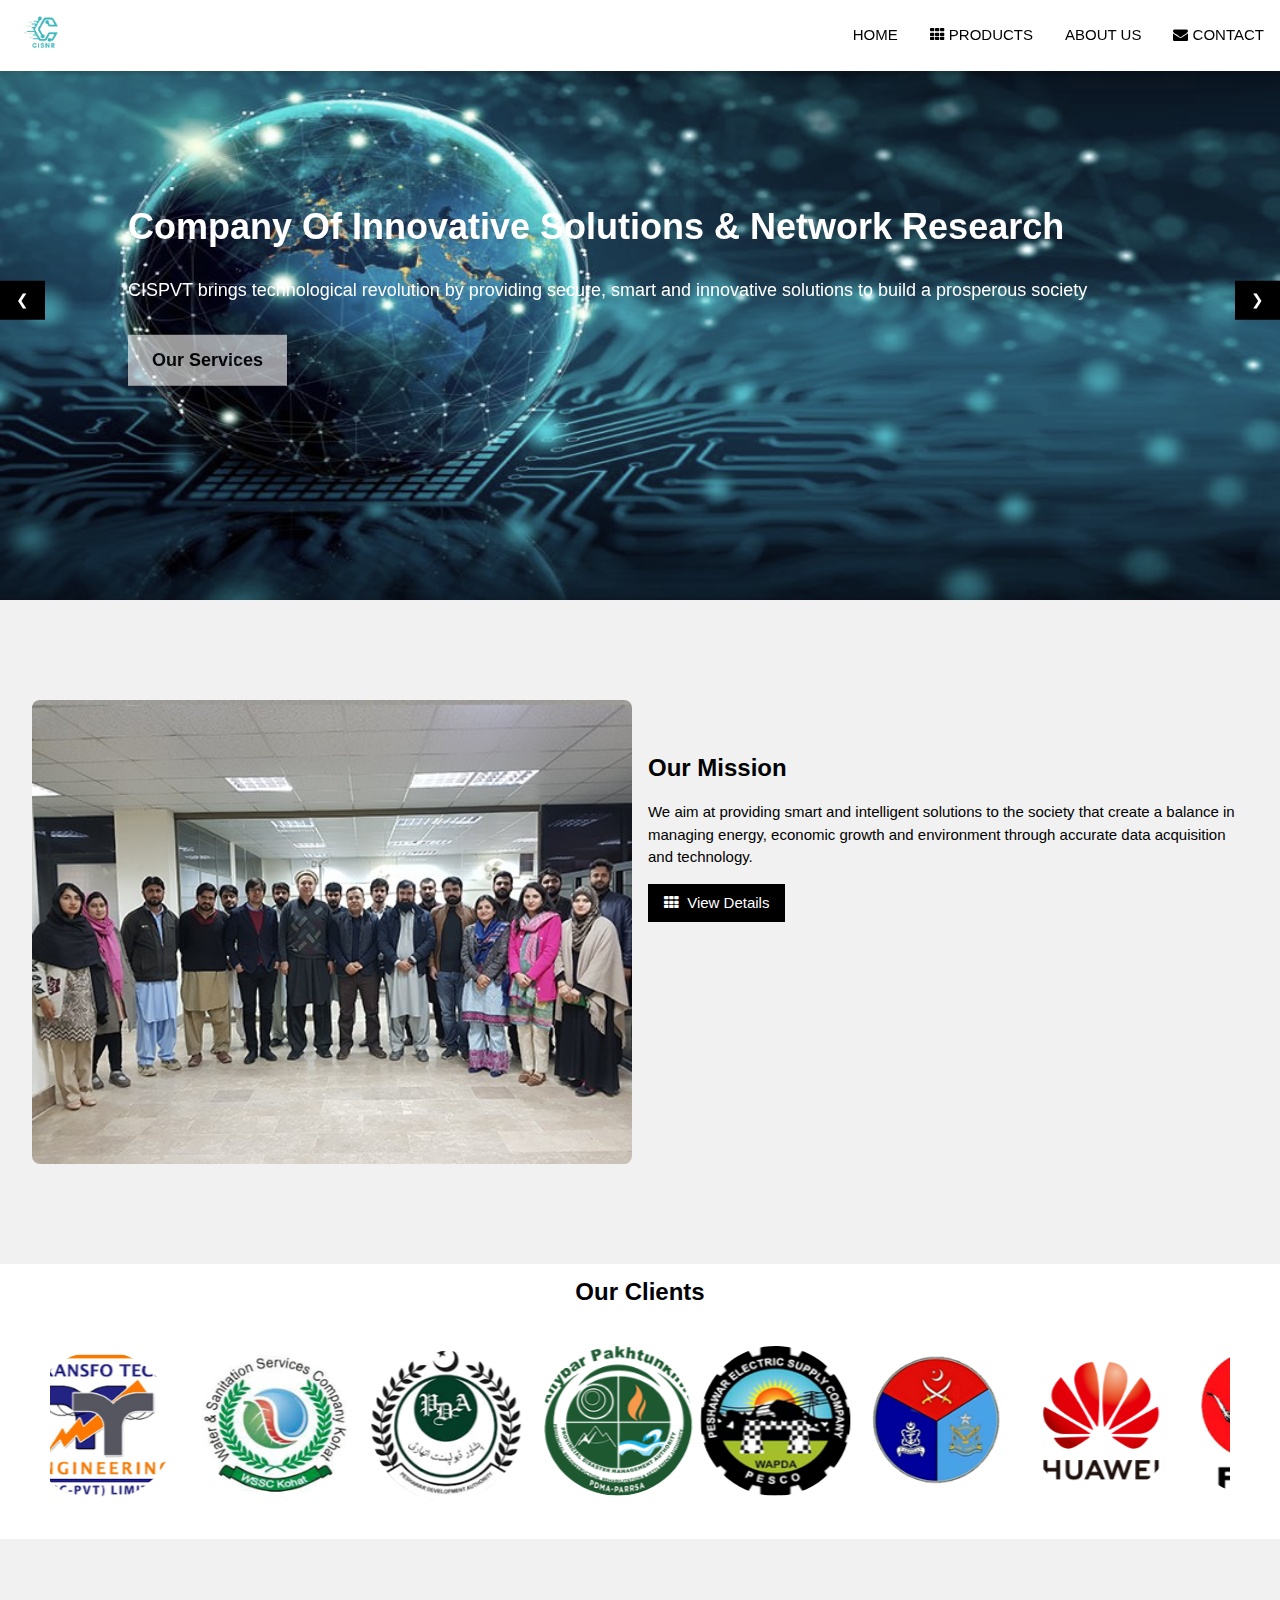
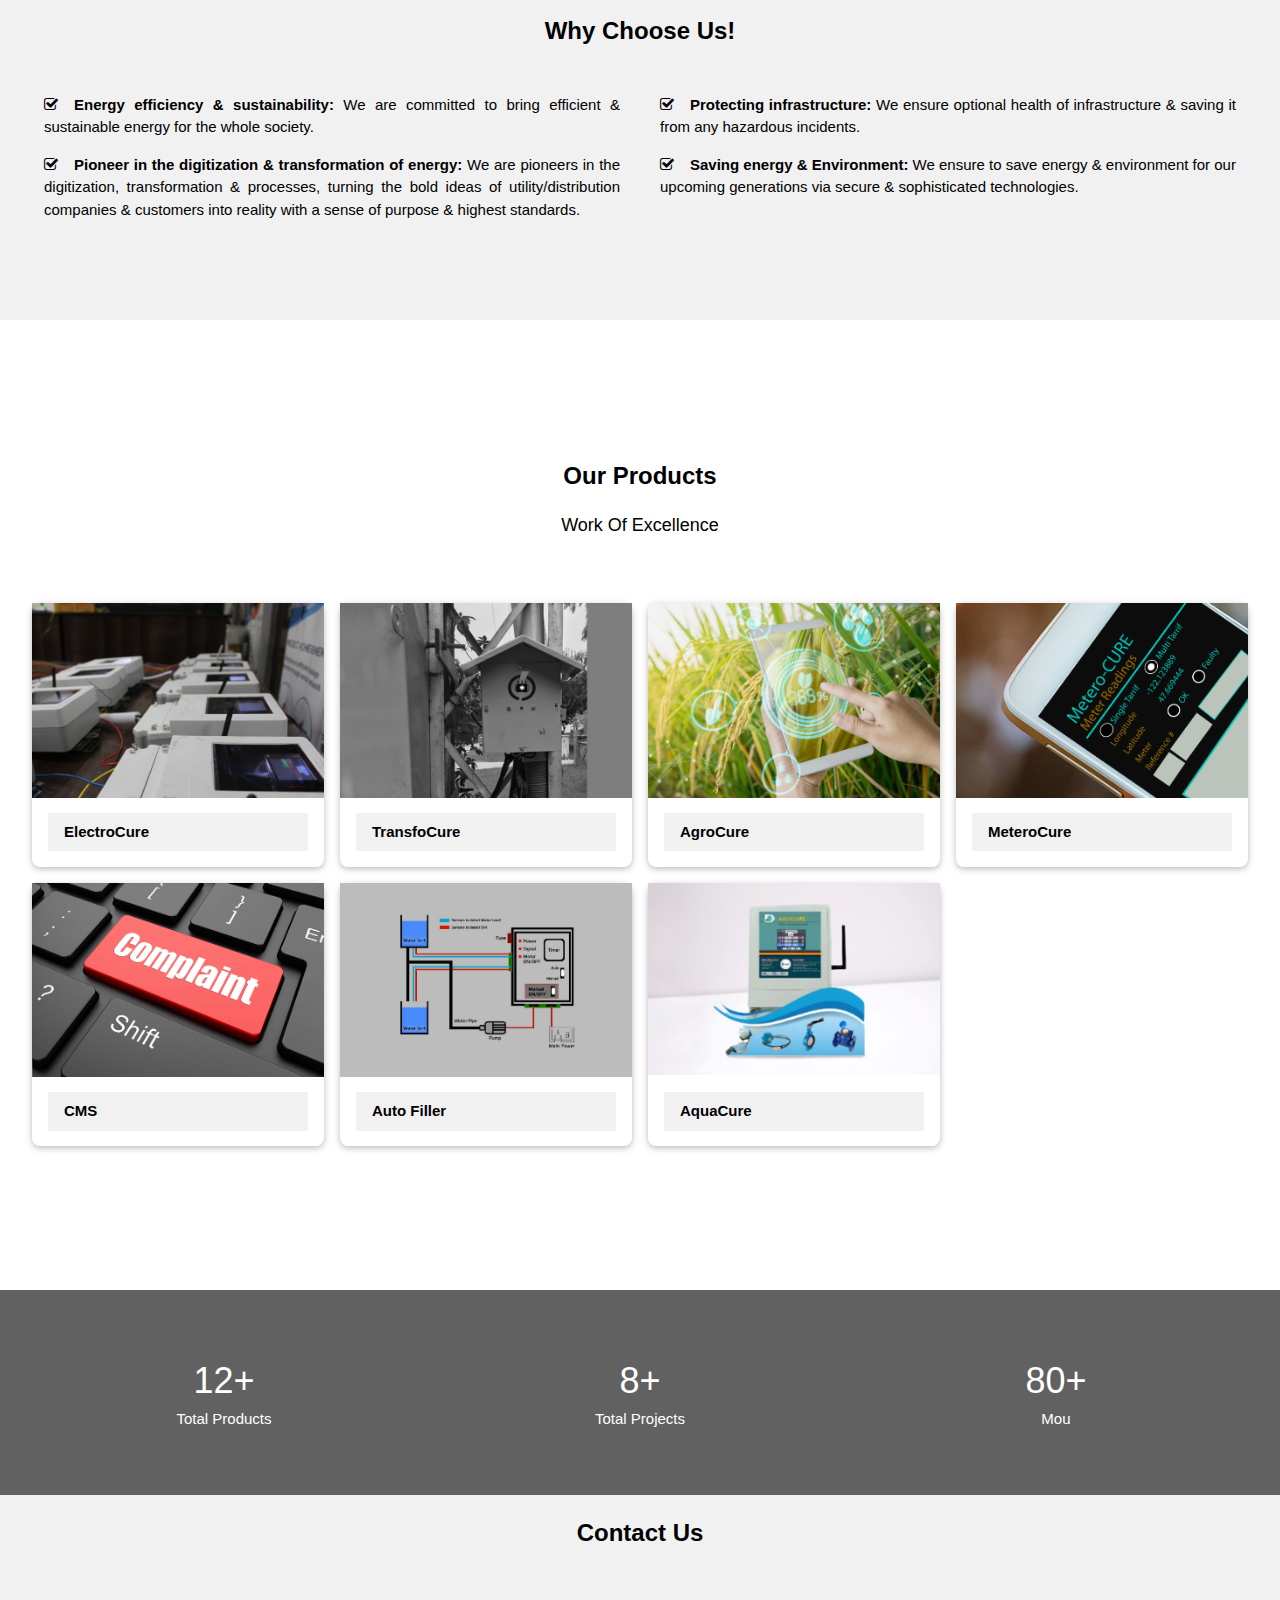
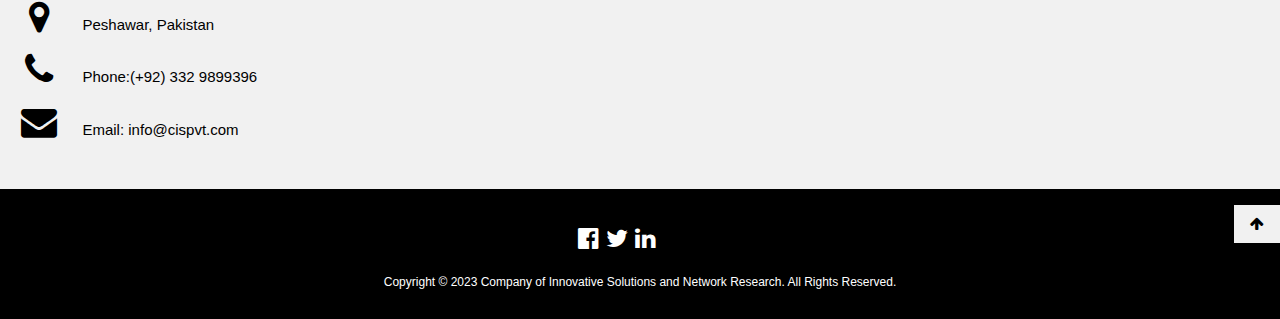
<file: index.html>
<!DOCTYPE html>
<html>
<head>
  <title>CISNR</title>
  <meta charset="UTF-8">
  <meta name="viewport" content="width=device-width, initial-scale=1.0">
  <link rel="stylesheet" href="index.css">
  <link rel="stylesheet" href="https://www.w3schools.com/w3css/4/w3.css">
  <link rel="stylesheet" href="https://fonts.googleapis.com/css?family=Raleway">
  <link rel="stylesheet" href="https://cdnjs.cloudflare.com/ajax/libs/font-awesome/4.7.0/css/font-awesome.min.css">
  <link rel="icon" type="image/x-icon" href="img/icon/c.png">
</head>

<body>

<!-- Navbar (sit on top) -->
<div class="w3-top">
  <div class="w3-bar w3-white w3-card " id="myNavbar">
    <a href="#home" class="w3-bar-item w3-animate-left w3-wide"><img src="img/icon/logo.png" width="50px"></a>
    <!-- Right-sided navbar links -->
    <div class="w3-right w3-hide-small w3-padding-16 w3-animate-zoom">
      <a href="index.html" class="w3-bar-item w3-button">HOME</a>
      <a href="prod.html" class="w3-bar-item w3-button"><i class="fa fa-th"></i> PRODUCTS</a>
      <a href="about.html" class="w3-bar-item w3-button">ABOUT US</a>
      <a href="contact.html" class="w3-bar-item w3-button"><i class="fa fa-envelope"></i> CONTACT</a>
    </div>
    <!-- Hide right-floated links on small screens and replace them with a menu icon -->

    <a href="javascript:void(0)" class="w3-bar-item w3-button w3-right w3-hide-large w3-padding-16 w3-hide-medium" onclick="w3_open()">
      <i class="fa fa-bars"></i>
    </a>
  </div>
</div>

<!-- Sidebar on small screens when clicking the menu icon -->
<nav class="w3-sidebar w3-bar-block w3-black w3-card w3-animate-left w3-hide-medium w3-hide-large" style="display:none" id="mySidebar">
  <a href="javascript:void(0)" onclick="w3_close()" class="w3-bar-item w3-button w3-large w3-padding-16">Close ×</a>
  <a href="index.html" onclick="w3_close()" class="w3-bar-item w3-button">HOME</a>
  <a href="prod.html" onclick="w3_close()" class="w3-bar-item w3-button">PRODUCTS</a>
  <a href="about.html" onclick="w3_close()" class="w3-bar-item w3-button">ABOUT</a>
  <a href="contact.html" onclick="w3_close()" class="w3-bar-item w3-button">CONTACT</a>
</nav>



<!-- Header Slideshow -->

<header class="w3-display-container w3-grayscale-min" id="home">
 <div class=" w3-display-container">

  <div class="w3-display-container w3-animate-left mySlides">
    <img src="img/ban1.jpg" style="width:100%" height="600px">

    <div class="w3-display-left w3-text-white" style="padding:10%">
      <div class="w3-animate-right">
      <span class="w3-xxlarge w3-hide-small"><strong>Company Of Innovative Solutions & Network Research</strong></span><br>
      <span class="w3-xlarge w3-hide-large w3-hide-medium">Company Of Innovative Solutions & Network Research</span><br>
      <span class="w3-large">CISPVT brings technological revolution by providing secure, smart and innovative solutions to build a prosperous society</span>
      <p><a href="prod.html" class="w3-button w3-white w3-padding-large w3-large w3-margin-top w3-opacity w3-hover-opacity-off"><b>Our Services</b></a></p>
      </div>
    </div>
  </div>

  <div class="w3-display-container w3-animate-left mySlides">
    <img src="img/ban2.jpg" style="width:100%" height="600px">
    <!-- <div class="w3-display-middle w3-large w3-container w3-padding-16 w3-black">
      Mountains!
    </div> -->
    <div class="w3-display-left w3-text-white" style="padding:10%">
      <div class="w3-animate-right">
      <span class="w3-xxlarge w3-hide-small"><strong>TRANSFOCURE</strong></span><br>
      <span class="w3-xlarge w3-hide-large w3-hide-medium"><strong>TRANSFOCURE</strong></span><br>
      <span class="w3-large">Transformers Health Monitoring and Distributions Lines Surveillance System</span>
      <p><a href="prod.html#transfocure" class="w3-button w3-white w3-padding-large w3-large w3-margin-top w3-opacity w3-hover-opacity-off"><b>View Details</b></a></p>
      </div>
    </div>
  </div>

  <button class="w3-button w3-display-left w3-black" onclick="plusDivs(-1)">&#10094;</button>
  <button class="w3-button w3-display-right w3-black" onclick="plusDivs(1)">&#10095;</button>

</div>
</header>
<script src="index.js"></script>


<!-- Our Mission" -->
<div class="w3-container w3-light-grey" style="padding:100px 16px">
  <div class="w3-row-padding">
    <div class="w3-col m6">
      <img class="w3-image w3-round-large" src="img/om1.jpg" alt="Buildings" width="100%" height="50px">
    </div>
    <div class="w3-col m6" style="padding-top:40px">
      <h3><b>Our Mission</b></h3>
      <p>We aim at providing smart and intelligent solutions to the society that create a balance in managing energy, economic growth and environment through accurate data acquisition and technology.</p>
      <p><a href="#work" class="w3-button w3-black"><i class="fa fa-th"> </i> View Details</a></p>
    </div>
    
  </div>
</div>

<!-- Our Clients -->

<div>
<h3 class="w3-center"><strong>Our Clients</strong></h3>

<marquee onmouseover="this.stop()" onmouseout="this.start()" direction="right" scrollamount="10" hspace="50">
  <ul style="display: flex; list-style: none;" class="marquee-content">
    <li><a href="index.html"><img src="img/clients/cli_14.png"></a></li>
    <li><a href="index.html"><img src="img/clients/cli_1.png"></a></li>
    <li><a href="index.html"><img src="img/clients/cli_2.png"></a></li>
    <li><a href="index.html"><img src="img/clients/cli_3.png"></a></li>
    <li><a href="index.html"><img src="img/clients/cli_4.png"></a></li>
    <li><a href="index.html"><img src="img/clients/cli_5.png"></a></li>
    <li><a href="index.html"><img src="img/clients/cli_6.png"></a></li>
    <li><a href="index.html"><img src="img/clients/cli_7.png"></a></li>
    <li><a href="index.html"><img src="img/clients/cli_8.png"></a></li>
    <li><a href="index.html"><img src="img/clients/cli_9.png"></a></li>
    <li><a href="index.html"><img src="img/clients/cli_10.png"></a></li>
    <li><a href="index.html"><img src="img/clients/cli_11.png"></a></li>
    <li><a href="index.html"><img src="img/clients/cli_12.png"></a></li>
    <li><a href="index.html"><img src="img/clients/cli_13.png"></a></li>
    <li><a href="index.html"><img src="img/clients/cli_16.png"></a></li>
    <li><a href="index.html"><img src="img/clients/cli_15.png"></a></li>
  </ul>
</marquee>
</div>

<!-- Why Choose Us -->
<div class="w3-container w3-light-grey w3-padding-64">
  <h3 class="w3-center w3-animate-zoom"><strong>Why Choose Us!</strong></h3>
  <div class="w3-row-padding">
  
    <div class="w3-col m6 w3-animate-left" style="padding: 20px; text-align: justify;">
      <p><i class="fa fa-check-square-o w3-margin-right"></i><b>Energy efficiency & sustainability:</b> We are committed to bring efficient & sustainable energy for the whole society.</p>

      <p><i class="fa fa-check-square-o w3-margin-right"></i><b>Pioneer in the digitization & transformation of energy:</b> We are pioneers in the digitization, transformation & processes, turning the bold ideas of utility/distribution companies & customers into reality with a sense of purpose & highest standards.</p>
    </div>

    <div class="w3-col m6 w3-animate-right" style="padding: 20px; text-align: justify;">
      <p><i class="fa fa-check-square-o w3-margin-right"></i><b>Protecting infrastructure:</b> We ensure optional health of infrastructure & saving it from any hazardous incidents.</p>

      <p><i class="fa fa-check-square-o w3-margin-right"></i><b>Saving energy & Environment:</b> We ensure to save energy & environment for our upcoming generations via secure & sophisticated technologies.</p>
    </div>

  </div>
</div>


<!-- Our Products -->
 <div class="w3-container" style="padding:128px 16px" id="team">
  <h3 class="w3-center"><strong>Our Products</strong></h3>
  <p class="w3-center w3-large">Work Of Excellence</p>
  <div class="w3-row-padding " style="margin-top:64px">
    
    <div class="w3-col l3 m6 w3-animate-left w3-margin-bottom">
      <div class="w3-card w3-round-large">
        <img src="img/prod/1.jpg" alt="ElectroCure"  style="width:100%">
        <div class="w3-container">
          <a href="prod.html#electrocure" style="text-decoration: none;"><p><button class="w3-btn w3-left-align w3-light-grey w3-block"><b> ElectroCure</b></button></p></a>
        </div>
      </div>
    </div>

    <div class="w3-col l3 m6 w3-animate-left w3-margin-bottom">
      <div class="w3-card w3-round-large">
        <img src="img/prod/2.jpg" alt="TransfoCure"  style="width:100%">
        <div class="w3-container">
          <a href="prod.html#transfocure" style="text-decoration: none;"><p><button class="w3-btn w3-left-align w3-light-grey w3-block"><b> TransfoCure</b></button></p></a>
        </div>
      </div>
    </div>

    <div class="w3-col l3 m6 w3-animate-left w3-margin-bottom">
      <div class="w3-card w3-round-large">
        <img src="img/prod/3.jpg" alt="AgroCure"  style="width:100%">
        <div class="w3-container">
          <a href="prod.html#agrocure" style="text-decoration: none;"><p><button class="w3-btn w3-left-align w3-light-grey w3-block"><b> AgroCure</b></button></p></a>
        </div>
      </div>
    </div>

    <div class="w3-col l3 m6 w3-animate-left w3-margin-bottom">
      <div class="w3-card w3-round-large">
        <img src="img/prod/4.jpg" alt="MeteroCure"  style="width:100%">
        <div class="w3-container">
          <a href="prod.html#meterocure" style="text-decoration: none;"><p><button class="w3-btn w3-left-align w3-light-grey w3-block"><b> MeteroCure</b></button></p></a>
        </div>
      </div>
    </div>

    <div class="w3-col l3 m6 w3-animate-left w3-margin-bottom">
      <div class="w3-card w3-round-large">
        <img src="img/prod/5.jpg" alt="CMS"  style="width:100%">
        <div class="w3-container">
          <a href="prod.html#cms" style="text-decoration: none;"><p><button class="w3-btn w3-left-align w3-light-grey w3-block"><b> CMS</b></button></p></a>
        </div>
      </div>
    </div>

    <div class="w3-col l3 m6 w3-animate-left w3-margin-bottom">
      <div class="w3-card w3-round-large">
        <img src="img/prod/6.jpg" alt="AutoFiller"  style="width:100%">
        <div class="w3-container">
          <a href="prod.html#autofiller" style="text-decoration: none;"><p><button class="w3-btn w3-left-align w3-light-grey w3-block"><b> Auto Filler</b></button></p></a>
        </div>
      </div>
    </div>

    <div class="w3-col l3 m6 w3-animate-left w3-margin-bottom">
      <div class="w3-card w3-round-large">
        <img src="img/prod/7.jpg" alt="AquaCure"  style="width:100%; padding-bottom: 2.5px;">
        <div class="w3-container">
          <a href="prod.html#aquacure" style="text-decoration: none;"><p><button class="w3-btn w3-left-align w3-light-grey w3-block"><b> AquaCure</b></button></p></a>
        </div>
      </div>
    </div>
  
  </div>

</div> 



<!-- Promo Section "Statistics" -->
<div class="w3-container w3-row w3-center w3-dark-grey w3-padding-64">
  <div class="w3-third">
    <span class="w3-xxlarge">12+</span>
    <br>Total Products
  </div>
  <div class="w3-third">
    <span class="w3-xxlarge">8+</span>
    <br>Total Projects
  </div>
  <div class="w3-third">
    <span class="w3-xxlarge">80+</span>
    <br>Mou
  </div>
</div>

<!-- CONTACT US -->

<div class="w3-container w3-light-grey" style="padding:10px 16px" id="contact">
  <h3 class="w3-center"><b>Contact Us</b></h3>
  <div style="margin-top:48px">
  <p><a href="https://goo.gl/maps/ZNSVheyaFKPXJTgw9"><i class="fa fa-map-marker fa-fw w3-xxlarge w3-margin-right"></i></a> Peshawar, Pakistan</p>
  <p><i class="fa fa-phone fa-fw w3-xxlarge w3-margin-right"></i> Phone:(+92) 332 9899396</p>
  <p><i class="fa fa-envelope fa-fw w3-xxlarge w3-margin-right"> </i> Email: info@cispvt.com</p>
  <br>
  </div>
</div>

<!-- Footer -->
<footer class="w3-center w3-black w3-padding-16">
  <a href="#home" class="w3-button w3-light-grey w3-right"><i class="fa fa-arrow-up"></i></a>
  <div class="w3-xlarge w3-section">
    <a target="_blank" rel="noopener" href="https://www.facebook.com/cisnr/"><i class="fa fa-facebook-official w3-hover-opacity"></i></a>
    <a target="_blank" rel="noopener" href="https://twitter.com/cisnr_company"><i class="fa fa-twitter w3-hover-opacity"></i></a>
    <a target="_blank" rel="noopener" href="https://pk.linkedin.com/company/cisnr"><i class="fa fa-linkedin w3-hover-opacity"></i></a>
  </div>
 <p class="w3-small">Copyright © 2023 Company of Innovative Solutions and Network Research. All Rights Reserved.</p>
</footer>

</body>
</html>
</file>
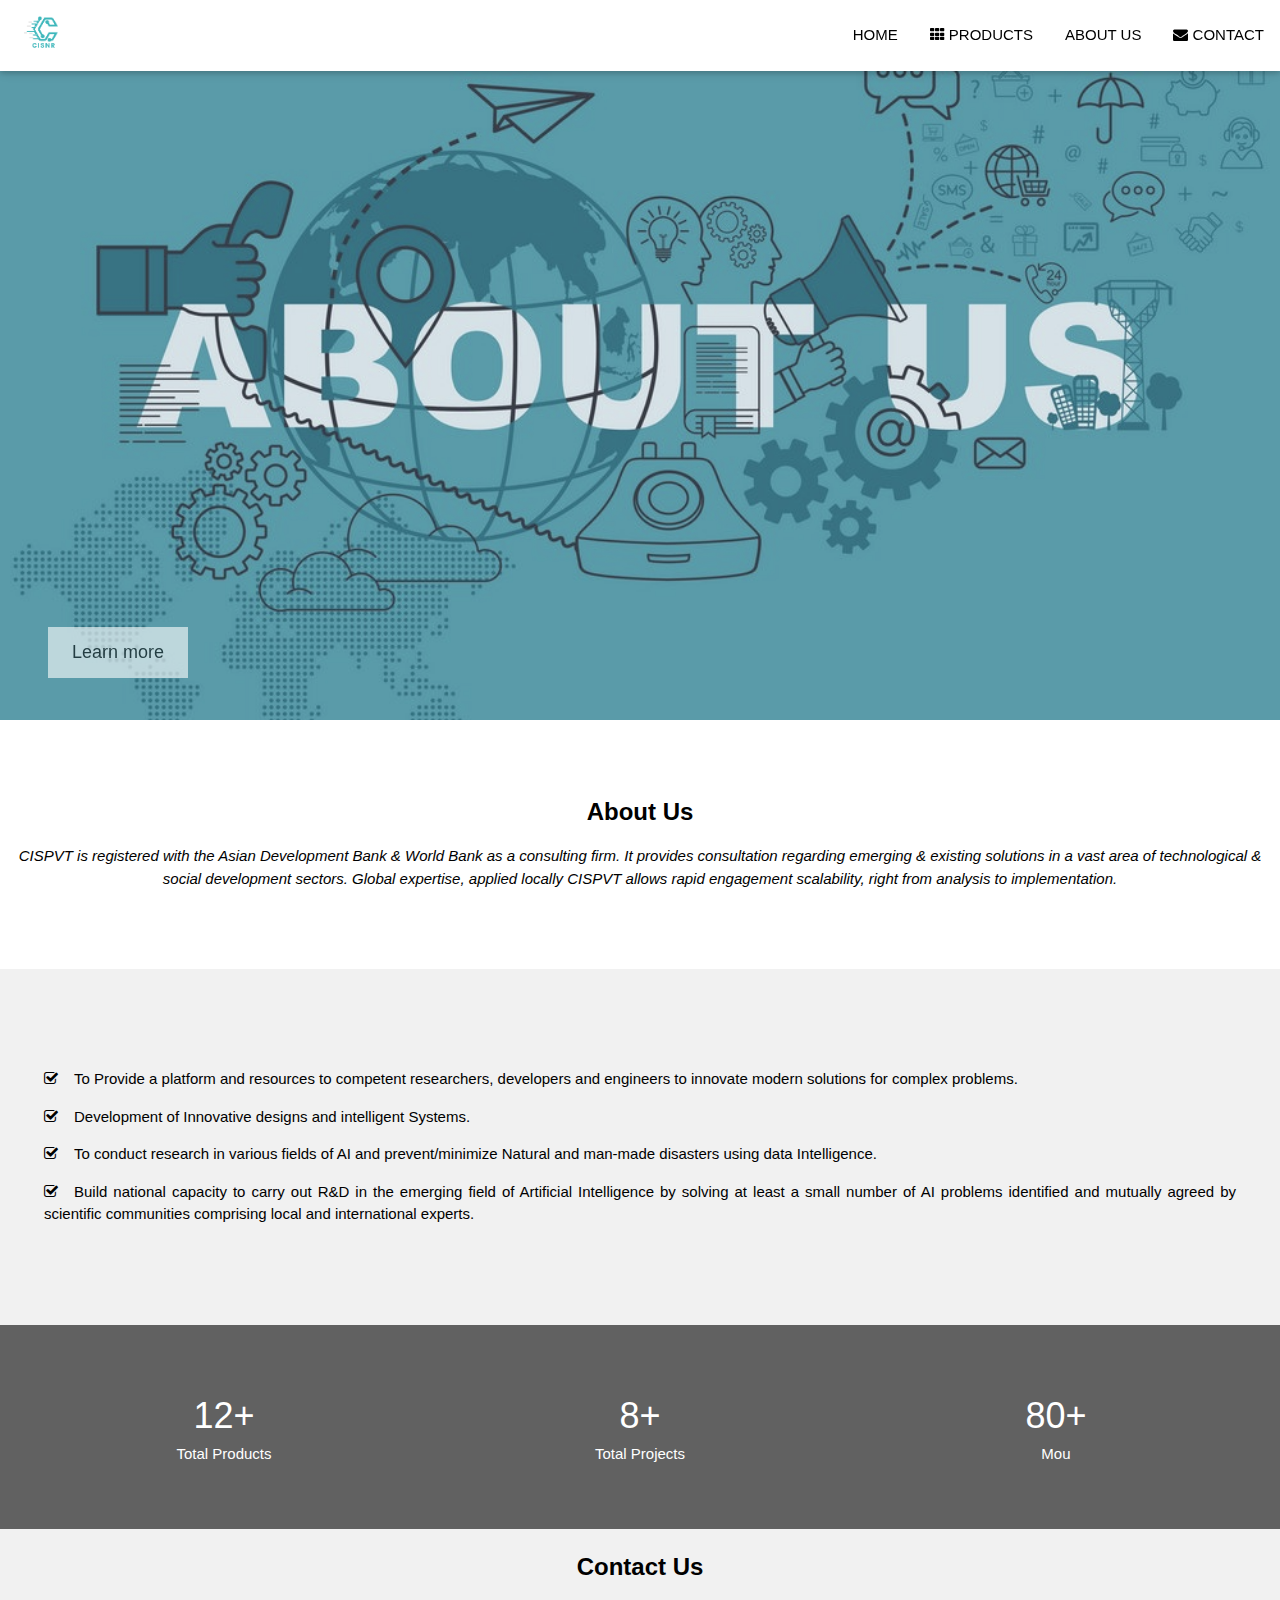
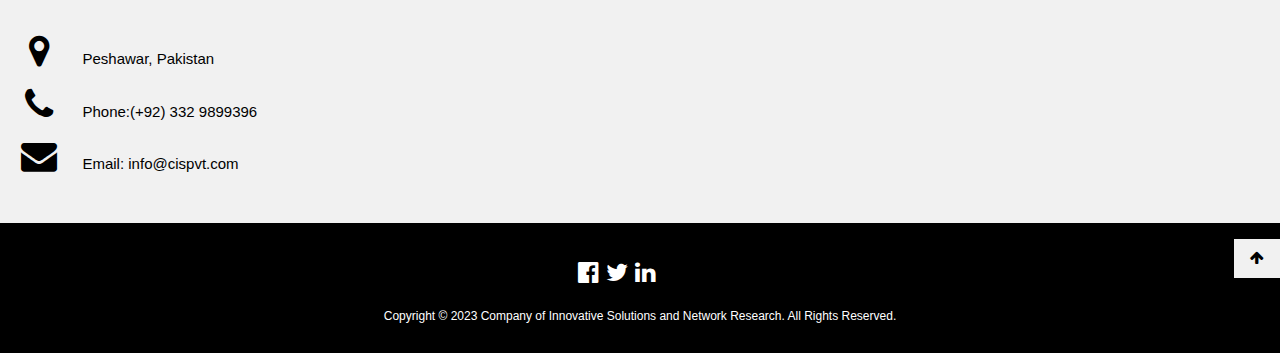
<file: about.html>
<!DOCTYPE html>
<html>
  <head>
    <title>About Us</title>
    <meta charset="UTF-8">
    <meta name="viewport" content="width=device-width, initial-scale=1.0">
    <link rel="stylesheet" href="index.css">
    <link rel="stylesheet" href="https://www.w3schools.com/w3css/4/w3.css">
    <link rel="stylesheet" href="https://fonts.googleapis.com/css?family=Raleway">
    <link rel="stylesheet" href="https://cdnjs.cloudflare.com/ajax/libs/font-awesome/4.7.0/css/font-awesome.min.css">
    <link rel="icon" type="image/x-icon" href="img/icon/c.png">
  </head>

<body>

  <!-- Navbar (sit on top) -->
  <div class="w3-top">
    <div class="w3-bar w3-white w3-card " id="myNavbar">
      <a href="#home" class="w3-bar-item w3-animate-left w3-wide"><img src="img/icon/logo.png" width="50px"></a>
      <!-- Right-sided navbar links -->
      <div class="w3-right w3-hide-small w3-padding-16 w3-animate-zoom">
        <a href="index.html" class="w3-bar-item w3-button">HOME</a>
        <a href="prod.html" class="w3-bar-item w3-button"><i class="fa fa-th"></i> PRODUCTS</a>
        <a href="about.html" class="w3-bar-item w3-button">ABOUT US</a>
        <a href="contact.html" class="w3-bar-item w3-button"><i class="fa fa-envelope"></i> CONTACT</a>
      </div>
      <!-- Hide right-floated links on small screens and replace them with a menu icon -->

      <a href="javascript:void(0)" class="w3-bar-item w3-button w3-right w3-hide-large w3-padding-16 w3-hide-medium" onclick="w3_open()">
        <i class="fa fa-bars"></i>
      </a>
    </div>
  </div>

  <!-- Sidebar on small screens when clicking the menu icon -->
  <nav class="w3-sidebar w3-bar-block w3-black w3-card w3-animate-left w3-hide-medium w3-hide-large" style="display:none" id="mySidebar">
    <a href="javascript:void(0)" onclick="w3_close()" class="w3-bar-item w3-button w3-large w3-padding-16">Close ×</a>
    <a href="index.html" onclick="w3_close()" class="w3-bar-item w3-button">HOME</a>
    <a href="prod.html" onclick="w3_close()" class="w3-bar-item w3-button">PRODUCTS</a>
    <a href="about.html" onclick="w3_close()" class="w3-bar-item w3-button">ABOUT</a>
    <a href="contact.html" onclick="w3_close()" class="w3-bar-item w3-button">CONTACT</a>
    
  </nav>
  <script src="other.js"></script>

  <!-- Header with full-height image -->
  <header class="bgimg-about w3-display-container w3-grayscale-min" id="home">
    <div class="w3-display-bottomleft w3-text-grey w3-large" style="padding:24px 48px">
      <p><a href="#about" class="w3-button w3-white w3-padding-large w3-large w3-margin-top w3-opacity w3-hover-opacity-off w3-animate-zoom">Learn more</a></p> 
    </div>
  </header>


<!-- About Us Text -->
<div class="w3-container w3-animate-zoom" style="padding:64px 16px" id="about">
  <h3 class="w3-center "><b>About Us</b></h3>
  <p class="w3-center "><i>CISPVT is registered with the Asian Development Bank & World Bank as a consulting firm. It provides consultation regarding emerging & existing solutions in a vast area of technological & social development sectors. Global expertise, applied locally CISPVT allows rapid engagement scalability, right from analysis to implementation.</i></p>
</div>

<div class="w3-container w3-light-grey w3-padding-64">
  <div class="w3-row-padding">
  
    <div class="w3-col " style="padding: 20px; text-align: justify;">
      <p><i class="fa fa-check-square-o w3-margin-right"></i>To Provide a platform and resources to competent researchers, developers and engineers to innovate modern solutions for complex problems.</p>

      <p><i class="fa fa-check-square-o w3-margin-right"></i>Development of Innovative designs and intelligent Systems.</p>
    
      <p><i class="fa fa-check-square-o w3-margin-right"></i>To conduct research in various fields of AI and prevent/minimize Natural and man-made disasters using data Intelligence.</p>

      <p><i class="fa fa-check-square-o w3-margin-right"></i>Build national capacity to carry out R&D in the emerging field of Artificial Intelligence by solving at least a small number of AI problems identified and mutually agreed by scientific communities comprising local and international experts.</p>
    </div>

  </div>
</div>

<!-- Promo Section "Statistics" -->
<div class="w3-container w3-row w3-center w3-dark-grey w3-padding-64">
  <div class="w3-third">
    <span class="w3-xxlarge">12+</span>
    <br>Total Products
  </div>
  <div class="w3-third">
    <span class="w3-xxlarge">8+</span>
    <br>Total Projects
  </div>
  <div class="w3-third">
    <span class="w3-xxlarge">80+</span>
    <br>Mou
  </div>
</div>

<!-- CONTACT US -->

<div class="w3-container w3-light-grey" style="padding:10px 16px" id="contact">
  <h3 class="w3-center"><b>Contact Us</b></h3>
  <div style="margin-top:48px">
  <p><a href="https://goo.gl/maps/ZNSVheyaFKPXJTgw9"><i class="fa fa-map-marker fa-fw w3-xxlarge w3-margin-right"></i></a> Peshawar, Pakistan</p>
  <p><i class="fa fa-phone fa-fw w3-xxlarge w3-margin-right"></i> Phone:(+92) 332 9899396</p>
  <p><i class="fa fa-envelope fa-fw w3-xxlarge w3-margin-right"> </i> Email: info@cispvt.com</p>
  <br>
  </div>
</div>

<!-- Footer -->
<footer class="w3-center w3-black w3-padding-16">
  <a href="#home" class="w3-button w3-light-grey w3-right"><i class="fa fa-arrow-up"></i></a>
  <div class="w3-xlarge w3-section">
    <a target="_blank" rel="noopener" href="https://www.facebook.com/cisnr/"><i class="fa fa-facebook-official w3-hover-opacity"></i></a>
    <a target="_blank" rel="noopener" href="https://twitter.com/cisnr_company"><i class="fa fa-twitter w3-hover-opacity"></i></a>
    <a target="_blank" rel="noopener" href="https://pk.linkedin.com/company/cisnr"><i class="fa fa-linkedin w3-hover-opacity"></i></a>
  </div>
 <p class="w3-small">Copyright © 2023 Company of Innovative Solutions and Network Research. All Rights Reserved.</p>
</footer>



</body>
</html>
</file>
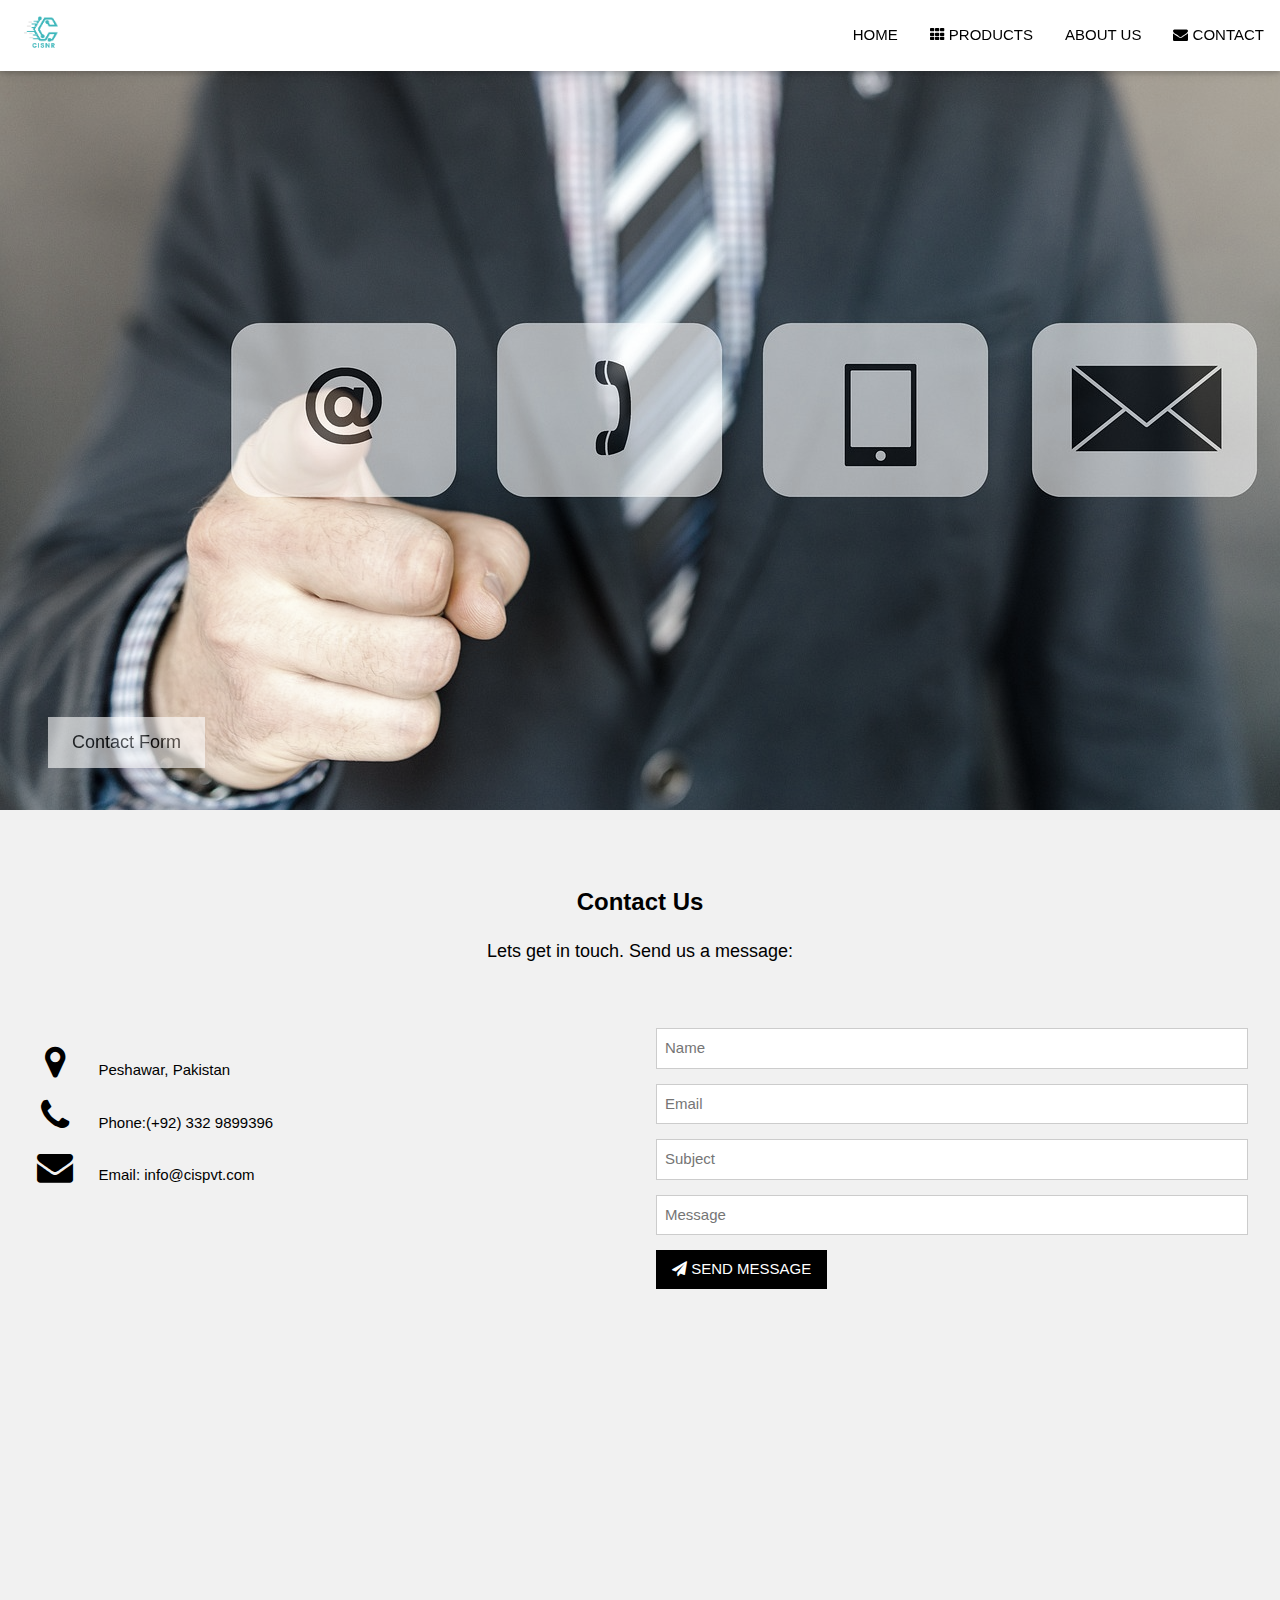
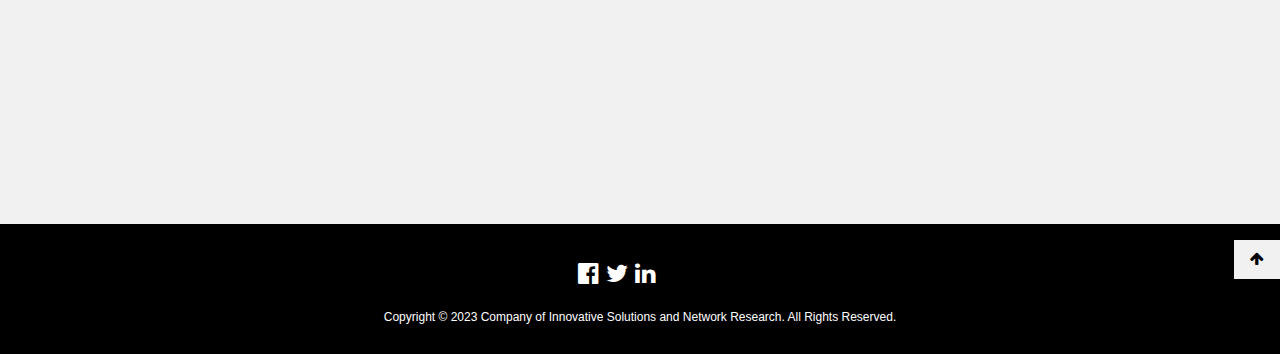
<file: contact.html>
<!DOCTYPE html>
<html lang="en">
<head>
  <title>Contact Us</title>
  <meta charset="UTF-8">
  <meta name="viewport" content="width=device-width, initial-scale=1.0">
  <link rel="stylesheet" href="index.css">
  <link rel="stylesheet" href="https://www.w3schools.com/w3css/4/w3.css">
  <link rel="stylesheet" href="https://fonts.googleapis.com/css?family=Raleway">
  <link rel="stylesheet" href="https://cdnjs.cloudflare.com/ajax/libs/font-awesome/4.7.0/css/font-awesome.min.css">
  <link rel="icon" type="image/x-icon" href="img/icon/c.png">
</head>

<body>

<!-- Navbar (sit on top) -->
<div class="w3-top">
  <div class="w3-bar w3-white w3-card " id="myNavbar">
    <a href="#home" class="w3-bar-item w3-animate-left w3-wide"><img src="img/icon/logo.png" width="50px"></a>
    <!-- Right-sided navbar links -->
    <div class="w3-right w3-hide-small w3-padding-16 w3-animate-zoom">
      <a href="index.html" class="w3-bar-item w3-button">HOME</a>
      <a href="prod.html" class="w3-bar-item w3-button"><i class="fa fa-th"></i> PRODUCTS</a>
      <a href="about.html" class="w3-bar-item w3-button">ABOUT US</a>
      <a href="contact.html" class="w3-bar-item w3-button"><i class="fa fa-envelope"></i> CONTACT</a>
    </div>
    <!-- Hide right-floated links on small screens and replace them with a menu icon -->

    <a href="javascript:void(0)" class="w3-bar-item w3-button w3-right w3-hide-large w3-padding-16 w3-hide-medium" onclick="w3_open()">
      <i class="fa fa-bars"></i>
    </a>
  </div>
</div>

<!-- Sidebar on small screens when clicking the menu icon -->
<nav class="w3-sidebar w3-bar-block w3-black w3-card w3-animate-left w3-hide-medium w3-hide-large" style="display:none" id="mySidebar">
  <a href="javascript:void(0)" onclick="w3_close()" class="w3-bar-item w3-button w3-large w3-padding-16">Close ×</a>
  <a href="index.html" onclick="w3_close()" class="w3-bar-item w3-button">HOME</a>
  <a href="prod.html" onclick="w3_close()" class="w3-bar-item w3-button">PRODUCTS</a>
  <a href="about.html" onclick="w3_close()" class="w3-bar-item w3-button">ABOUT</a>
  <a href="contact.html" onclick="w3_close()" class="w3-bar-item w3-button">CONTACT</a>
</nav>
<script src="other.js"></script>
 
<!-- Header with full-height image -->
<header class="bgimg-contact w3-display-container w3-grayscale-min" id="home">
  <div class="w3-display-bottomleft w3-text-grey w3-large" style="padding:24px 48px">
    <p><a href="#contact" class="w3-button w3-white w3-padding-large w3-large w3-margin-top w3-opacity w3-hover-opacity-off w3-animate-zoom">Contact Form</a></p> 
  </div>
</header>


<!-- CONTACT US -->

<div class="w3-container w3-center w3-light-grey w3-padding-64" id="contact">
  <h3 class="w3-center"><b>Contact Us</b></h3>
  <p class="w3-center w3-large">Lets get in touch. Send us a message:</p>
  <div style="margin-top:48px">
  
  <div class="w3-container w3-col m6 w3-left-align w3-padding-16">
  <p class=""><a href="https://goo.gl/maps/ZNSVheyaFKPXJTgw9"><i class="fa fa-map-marker fa-fw w3-xxlarge w3-margin-right"></i></a> Peshawar, Pakistan</p>
  <p><i class="fa fa-phone fa-fw w3-xxlarge w3-margin-right"></i> Phone:(+92) 332 9899396</p>
  <p><i class="fa fa-envelope fa-fw w3-xxlarge w3-margin-right"> </i> Email: info@cispvt.com</p>
  <br>
  </div>
  
  <div class="w3-container w3-col m6 w3-left-align">
    <form class="" action="/action_page.php" target="_blank">
      <p><input class="w3-input w3-border" type="text" placeholder="Name" required name="Name"></p>
      <p><input class="w3-input w3-border" type="text" placeholder="Email" required name="Email"></p>
      <p><input class="w3-input w3-border" type="text" placeholder="Subject" required name="Subject"></p>
      <p><input class="w3-input w3-border" type="text" placeholder="Message" required name="Message"></p>
      <p>
        <button class="w3-button w3-black" type="submit">
          <i class="fa fa-paper-plane"></i> SEND MESSAGE
        </button>
      </p>
    </form>
  </div>


</div>
  <div class="w3-container">
    <iframe src="https://www.google.com/maps/embed?pb=!1m18!1m12!1m3!1d3307.386815882314!2d71.48553581447621!3d34.00828062749444!2m3!1f0!2f0!3f0!3m2!1i1024!2i768!4f13.1!3m3!1m2!1s0x38d91734f3258839%3A0xcc5ebf88dd87f96!2sCISNR!5e0!3m2!1sen!2s!4v1675941053897!5m2!1sen!2s" width="100%" height="450" style="border:0;" allowfullscreen="" loading="lazy" referrerpolicy="no-referrer-when-downgrade"></iframe>
  </div>
  </div>
</div>

  
<!-- Footer -->
<footer class="w3-center w3-black w3-padding-16">
  <a href="#home" class="w3-button w3-light-grey w3-right"><i class="fa fa-arrow-up"></i></a>
  <div class="w3-xlarge w3-section">
    <a target="_blank" rel="noopener" href="https://www.facebook.com/cisnr/"><i class="fa fa-facebook-official w3-hover-opacity"></i></a>
    <a target="_blank" rel="noopener" href="https://twitter.com/cisnr_company"><i class="fa fa-twitter w3-hover-opacity"></i></a>
    <a target="_blank" rel="noopener" href="https://pk.linkedin.com/company/cisnr"><i class="fa fa-linkedin w3-hover-opacity"></i></a>
  </div>
 <p class="w3-small">Copyright © 2023 Company of Innovative Solutions and Network Research. All Rights Reserved.</p>
</footer>
</body>
</html>
</file>
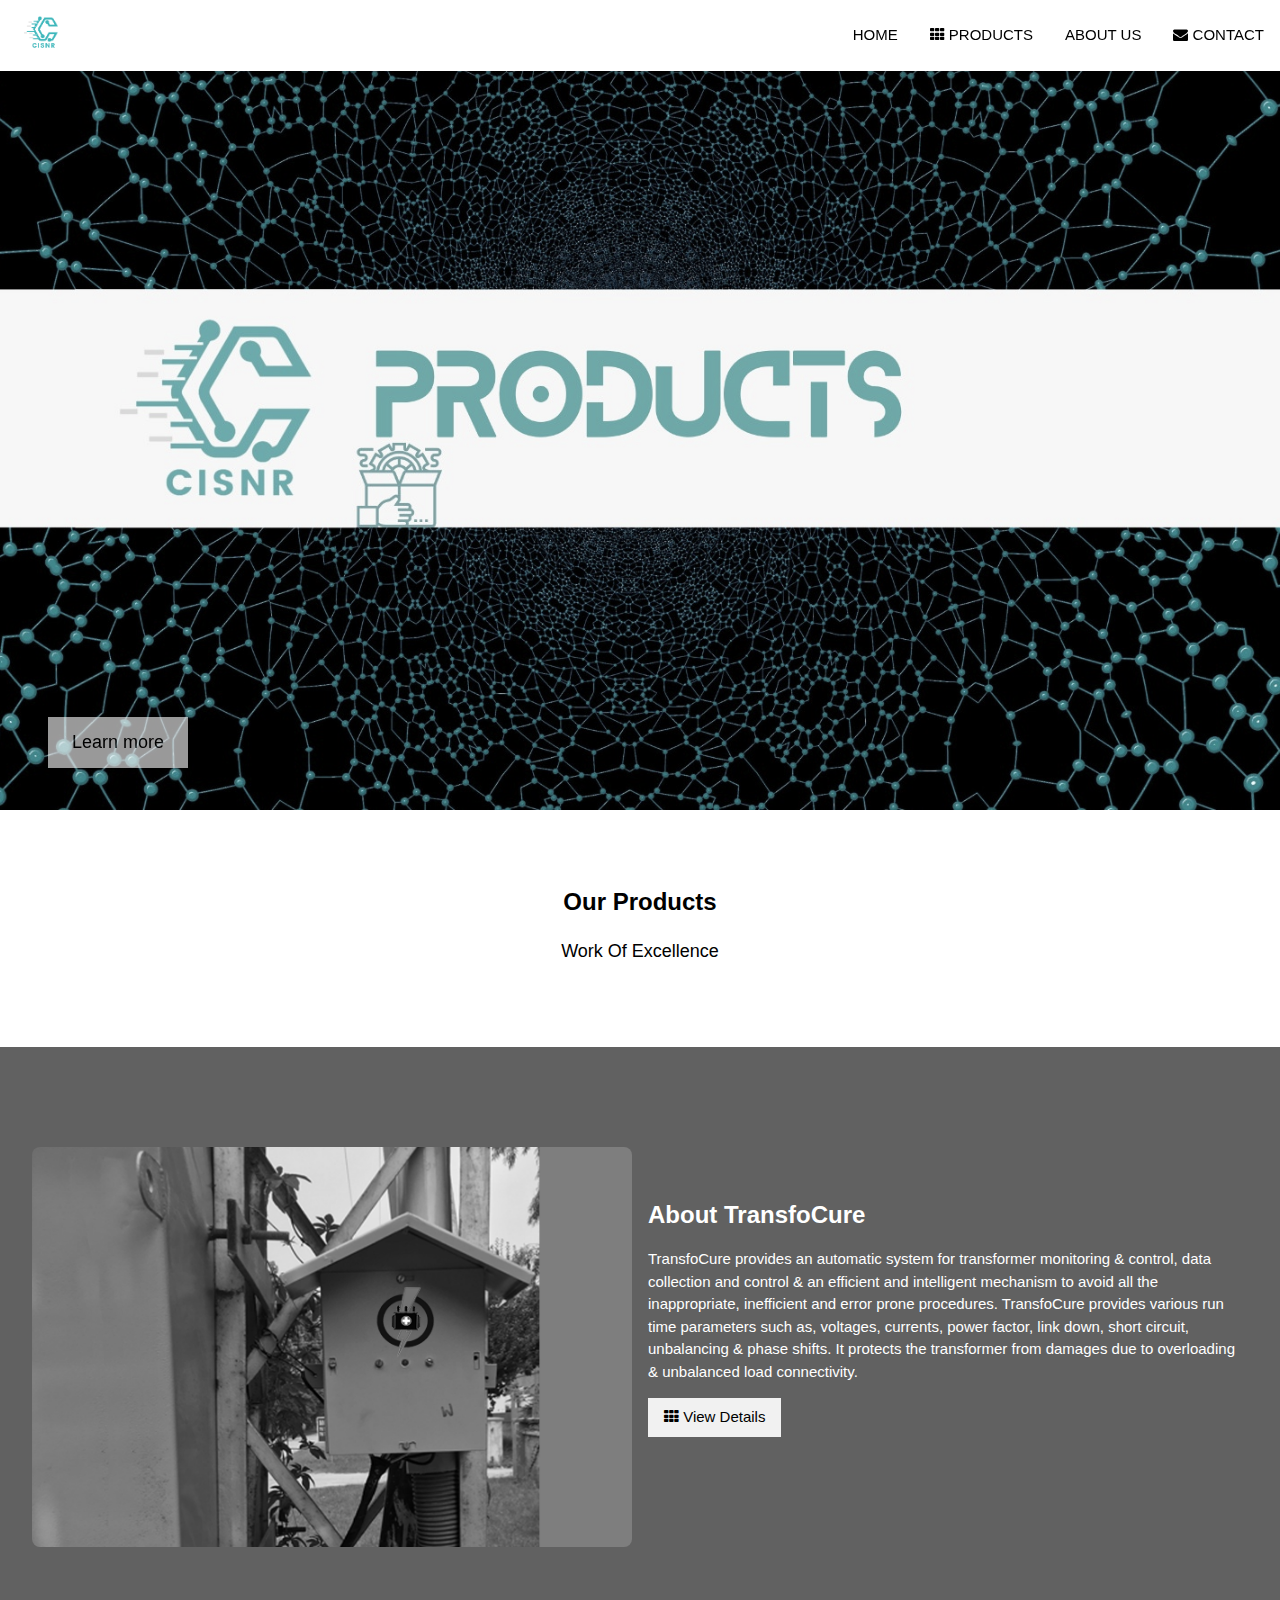
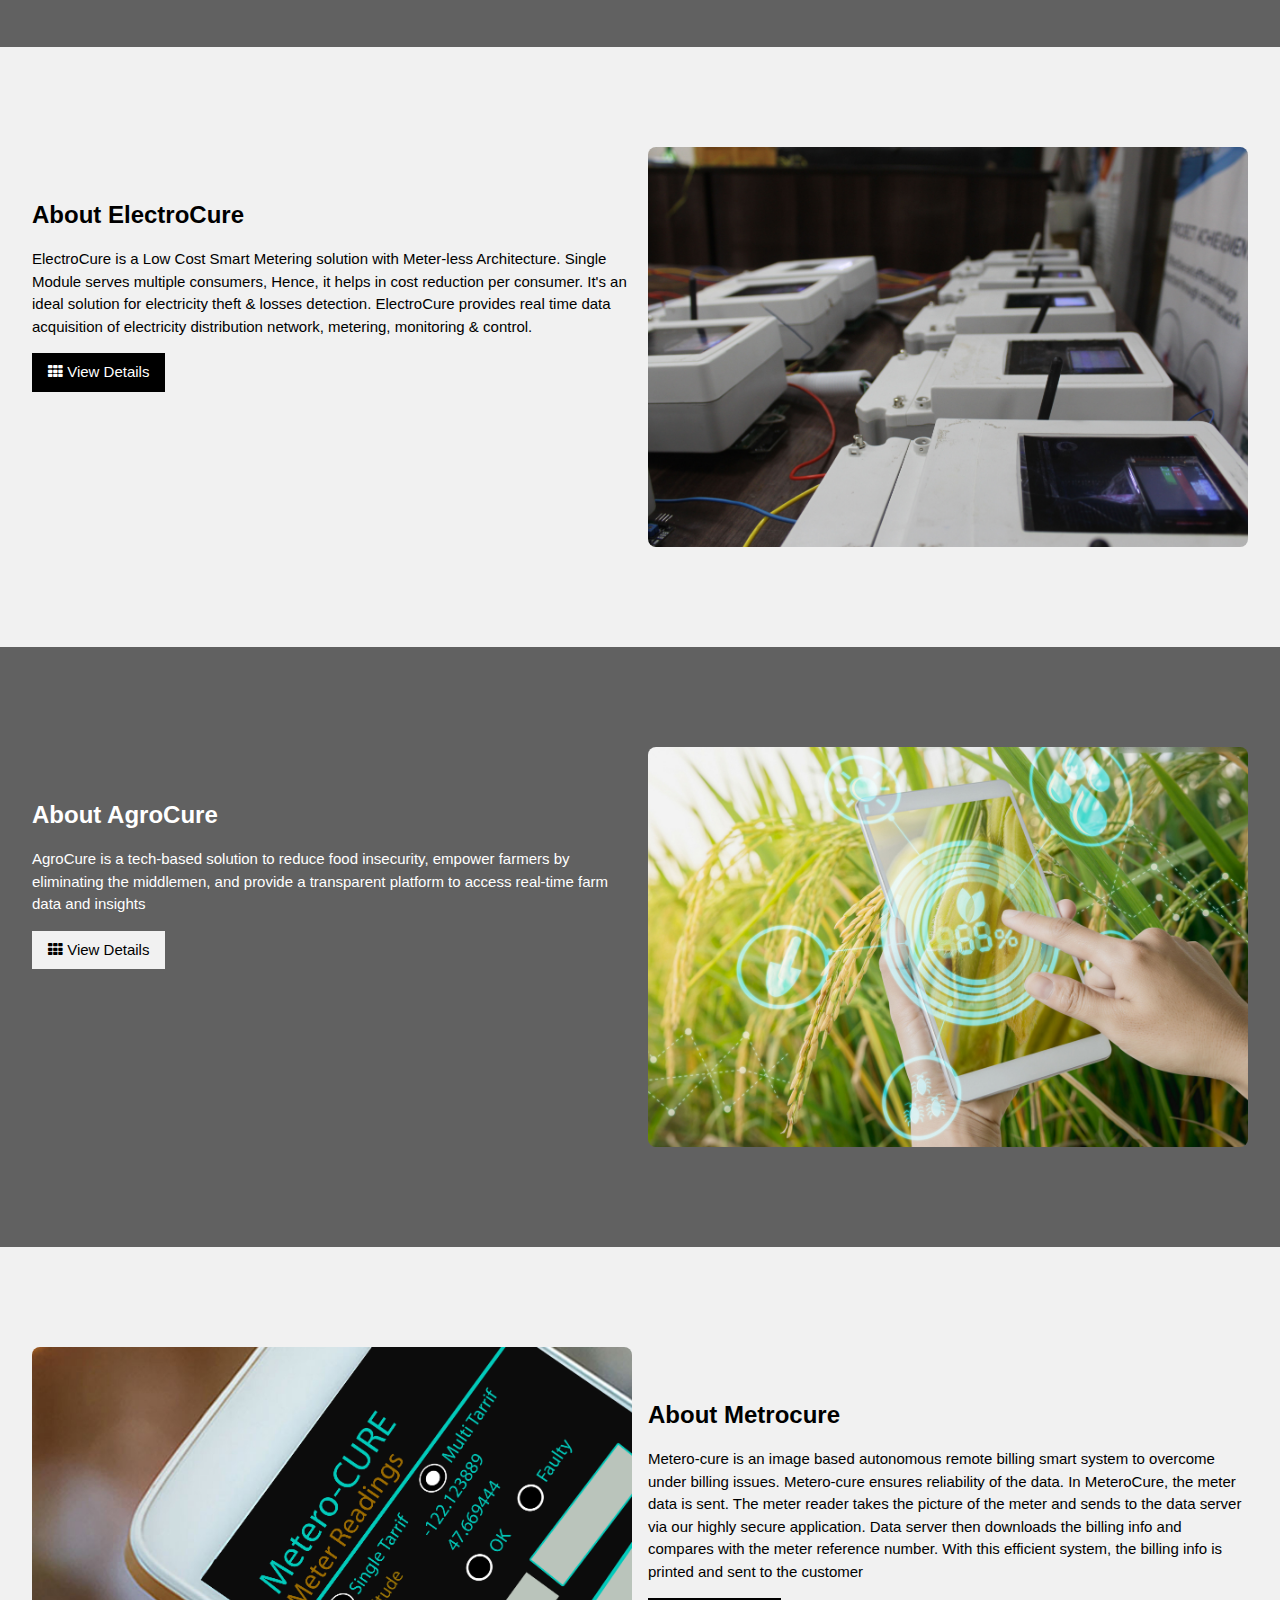
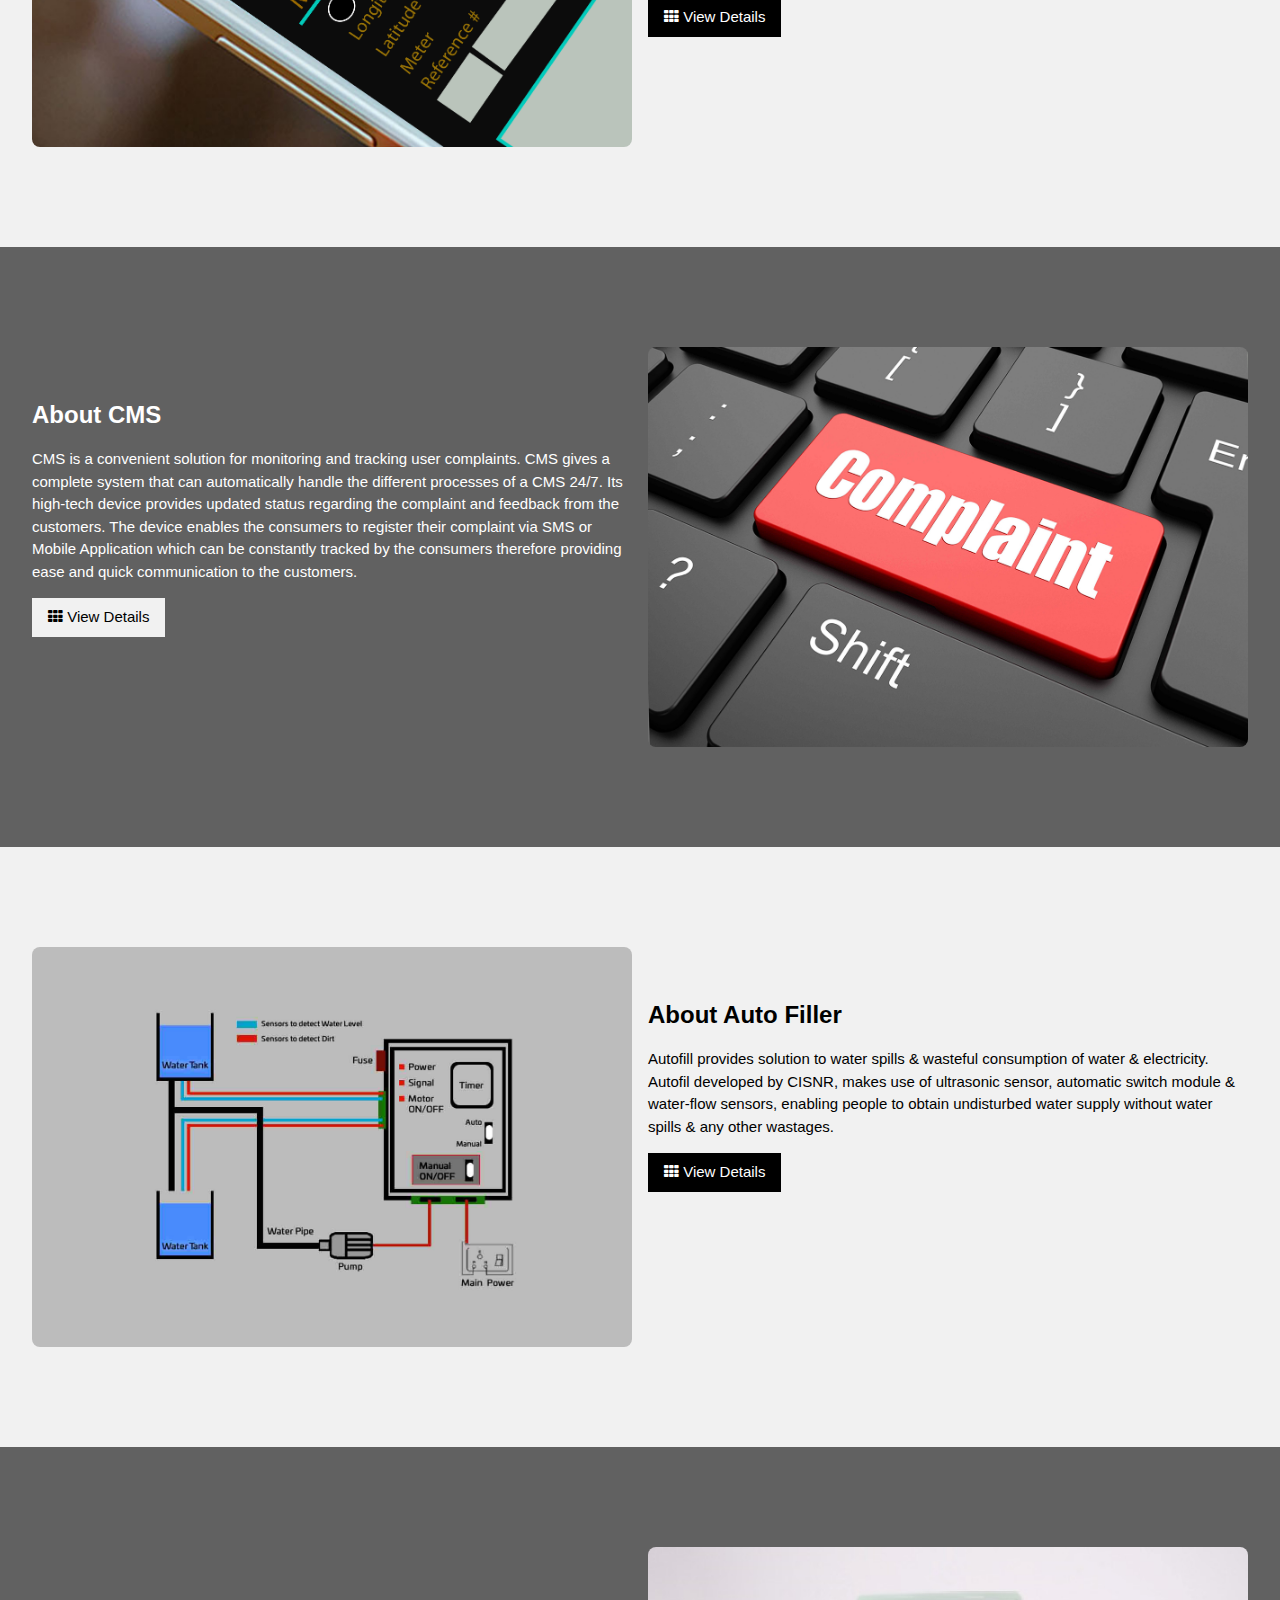
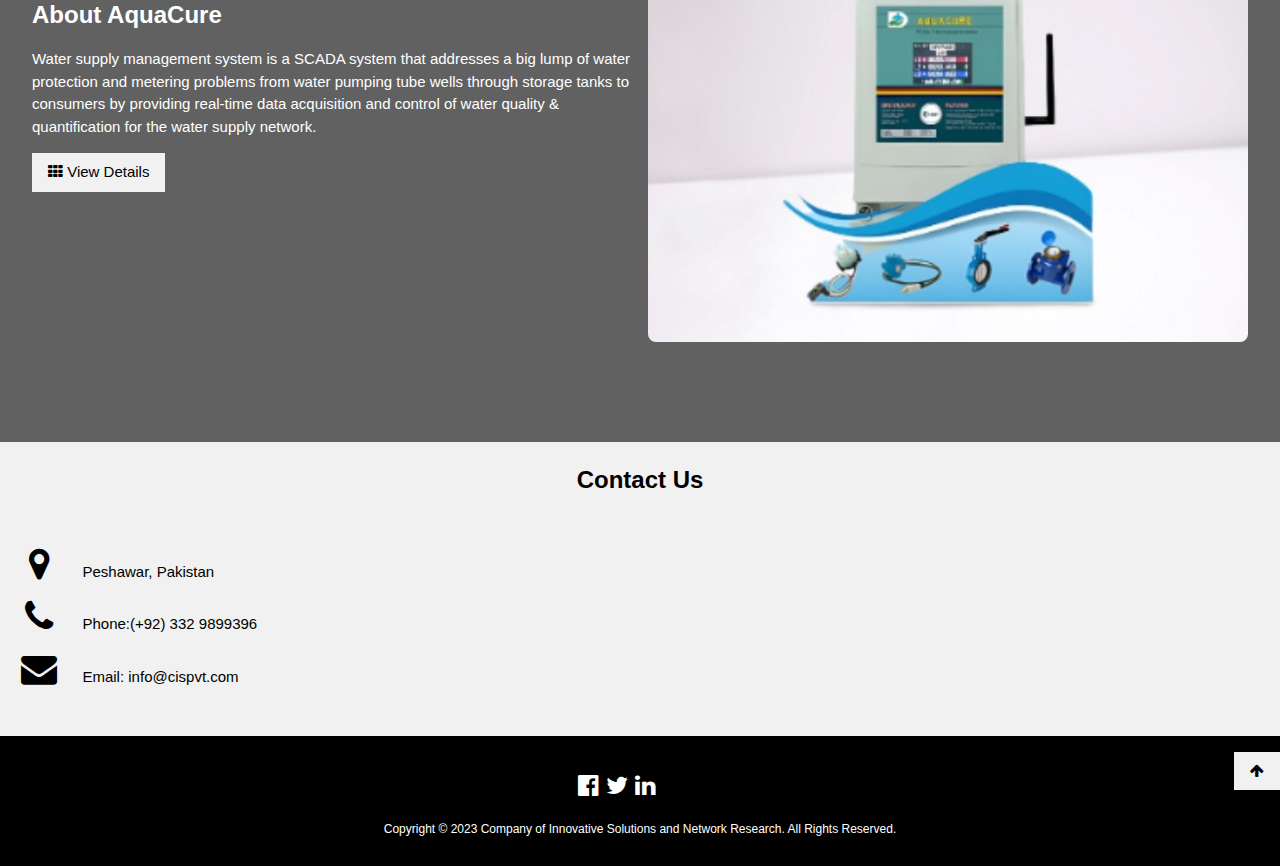
<file: prod.html>
<!DOCTYPE html>
<html>
<head>
  <title>Products</title>
  <meta charset="UTF-8">
  <meta name="viewport" content="width=device-width, initial-scale=1.0">
  <link rel="stylesheet" href="index.css">
  <link rel="stylesheet" href="https://www.w3schools.com/w3css/4/w3.css">
  <link rel="stylesheet" href="https://fonts.googleapis.com/css?family=Raleway">
  <link rel="stylesheet" href="https://cdnjs.cloudflare.com/ajax/libs/font-awesome/4.7.0/css/font-awesome.min.css">
  <link rel="icon" type="image/x-icon" href="img/icon/c.png">
</head>

<body>

<!-- Navbar (sit on top) -->
<div class="w3-top">
  <div class="w3-bar w3-white w3-card " id="myNavbar">
    <a href="index.html" class="w3-bar-item w3-animate-left w3-wide"><img src="img/icon/logo.png" width="50px"></a>
    <!-- Right-sided navbar links -->
    <div class="w3-right w3-hide-small w3-padding-16 w3-animate-zoom">
      <a href="index.html" class="w3-bar-item w3-button">HOME</a>
      <a href="prod.html" class="w3-bar-item w3-button"><i class="fa fa-th"></i> PRODUCTS</a>
      <a href="about.html" class="w3-bar-item w3-button">ABOUT US</a>
      <a href="contact.html" class="w3-bar-item w3-button"><i class="fa fa-envelope"></i> CONTACT</a>
    </div>
    <!-- Hide right-floated links on small screens and replace them with a menu icon -->

    <a href="javascript:void(0)" class="w3-bar-item w3-button w3-right w3-hide-large w3-padding-16 w3-hide-medium" onclick="w3_open()">
      <i class="fa fa-bars"></i>
    </a>
  </div>
</div>

<!-- Sidebar on small screens when clicking the menu icon -->
<nav class="w3-sidebar w3-bar-block w3-black w3-card w3-animate-left w3-hide-medium w3-hide-large" style="display:none" id="mySidebar">
  <a href="javascript:void(0)" onclick="w3_close()" class="w3-bar-item w3-button w3-large w3-padding-16">Close ×</a>
  <a href="index.html" onclick="w3_close()" class="w3-bar-item w3-button">HOME</a>
  <a href="prod.html" onclick="w3_close()" class="w3-bar-item w3-button">PRODUCTS</a>
  <a href="about.html" onclick="w3_close()" class="w3-bar-item w3-button">ABOUT</a>
  <a href="contact.html" onclick="w3_close()" class="w3-bar-item w3-button">CONTACT</a>
</nav>

  <!-- Header with full-height image -->
  <header class="bgimg-prod w3-display-container w3-grayscale-min" id="home">
    <div class="w3-display-bottomleft w3-text-grey w3-large" style="padding:24px 48px">
      <p><a href="#about" class="w3-button w3-white w3-padding-large w3-large w3-margin-top w3-opacity w3-hover-opacity-off w3-animate-zoom">Learn more</a></p> 
    </div>
  </header>

</div>
</header> 
<script src="other.js"></script>


<div class="w3-container" style="padding:64px 16px" id="team">
  <h3 class="w3-center"><strong>Our Products</strong></h3>
  <p class="w3-center w3-large">Work Of Excellence</p>
</div>


<!-- First Product" -->
<div class="w3-container w3-dark-grey" style="padding:100px 16px" id="transfocure">
  <div class="w3-row-padding">
    <div class="w3-col m6">
      <img class="w3-image w3-round-large" src="img/prod/2.jpg" alt="Buildings" width="100%" height="50px">
    </div>
    <div class="w3-col m6" style="padding-top:40px">
      <h3><b>About TransfoCure</b></h3>
      <p>TransfoCure provides an automatic system for transformer monitoring & control, data collection and control & an efficient and intelligent mechanism to avoid all the inappropriate, inefficient and error prone procedures. TransfoCure provides various run time parameters such as, voltages, currents, power factor, link down, short circuit, unbalancing & phase shifts. It protects the transformer from damages due to overloading & unbalanced load connectivity.</p>
      <p><a href="#work" class="w3-button w3-light-grey"><i class="fa fa-th"></i> View Details</a></p>
    </div>
    
  </div>
</div>

<!-- 2nd Product" -->
<div class="w3-container w3-light-grey" style="padding:100px 16px" id="electrocure">
  <div class="w3-row-padding">
    <div class="w3-col m6" style="padding-top:40px">
      <h3><b>About ElectroCure</b></h3>
      <p>ElectroCure is a Low Cost Smart Metering solution with Meter-less Architecture. Single Module serves multiple consumers, Hence, it helps in cost reduction per consumer. It's an ideal solution for electricity theft & losses detection. ElectroCure provides real time data acquisition of electricity distribution network, metering, monitoring & control.</p>
      <p><a href="#work" class="w3-button w3-black"><i class="fa fa-th"></i> View Details</a></p>
    </div>
    <div class="w3-col m6">
      <img class="w3-image w3-round-large" src="img/prod/1.jpg" alt="Buildings" width="100%" height="50px">
    </div>
  </div>
</div>

<!-- 3rd Product" -->
<div class="w3-container w3-dark-grey" style="padding:100px 16px" id="agrocure">
  <div class="w3-row-padding">
    <div class="w3-col m6" style="padding-top:40px">
      <h3><b>About AgroCure</b></h3>
      <p>AgroCure is a tech-based solution to reduce food insecurity, empower farmers by eliminating the middlemen, and provide a transparent platform to access real-time farm data and insights</p>
      <p><a href="#work" class="w3-button w3-light-grey"><i class="fa fa-th"></i> View Details</a></p>
    </div>
    <div class="w3-col m6">
      <img class="w3-image w3-round-large" src="img/prod/3.jpg" alt="Buildings" width="100%" height="50px">
    </div>
  </div>
</div>

<!-- 4th Product" -->
<div class="w3-container w3-light-grey" style="padding:100px 16px" id="meterocure">
  <div class="w3-row-padding">
    <div class="w3-col m6">
      <img class="w3-image w3-round-large" src="img/prod/4.jpg" alt="Buildings" width="100%" height="50px">
    </div>
    <div class="w3-col m6" style="padding-top:40px">
      <h3><b>About Metrocure</b></h3>
      <p>Metero-cure is an image based autonomous remote billing smart system to overcome under billing issues. Metero-cure ensures reliability of the data. In MeteroCure, the meter data is sent. The meter reader takes the picture of the meter and sends to the data server via our highly secure application. Data server then downloads the billing info and compares with the meter reference number. With this efficient system, the billing info is printed and sent to the customer</p>
      <p><a href="#work" class="w3-button w3-black"><i class="fa fa-th"></i> View Details</a></p>
    </div>
    
  </div>
</div>

<!-- 5th Product" -->
<div class="w3-container w3-dark-grey" style="padding:100px 16px" id="cms">
  <div class="w3-row-padding">
    <div class="w3-col m6" style="padding-top:40px">
      <h3><b>About CMS</b></h3>
      <p>CMS is a convenient solution for monitoring and tracking user complaints. CMS gives a complete system that can automatically handle the different processes of a CMS 24/7. Its high-tech device provides updated status regarding the complaint and feedback from the customers. The device enables the consumers to register their complaint via SMS or Mobile Application which can be constantly tracked by the consumers therefore providing ease and quick communication to the customers.</p>
      <p><a href="#work" class="w3-button w3-light-grey"><i class="fa fa-th"></i> View Details</a></p>
    </div>
    <div class="w3-col m6">
      <img class="w3-image w3-round-large" src="img/prod/5.jpg" alt="Buildings" width="100%" height="50px">
    </div>
  </div>
</div>

<!-- 6th Product" -->
<div class="w3-container w3-light-grey" style="padding:100px 16px" id="autofiller">
  <div class="w3-row-padding">
    <div class="w3-col m6">
      <img class="w3-image w3-round-large" src="img/prod/6.jpg" alt="Buildings" width="100%" height="50px">
    </div>
    <div class="w3-col m6" style="padding-top:40px">
      <h3><b>About Auto Filler</b></h3>
      <p>Autofill provides solution to water spills & wasteful consumption of water & electricity. Autofil developed by CISNR, makes use of ultrasonic sensor, automatic switch module & water-flow sensors, enabling people to obtain undisturbed water supply without water spills & any other wastages.</p>
      <p><a href="#work" class="w3-button w3-black"><i class="fa fa-th"></i> View Details</a></p>
    </div>
    
  </div>
</div>

<!-- 7th Product" -->
<div class="w3-container w3-dark-grey w3-animate-left" style="padding:100px 16px" id="aquacure">
  <div class="w3-row-padding">
    <div class="w3-col m6" style="padding-top:40px">
      <h3><b>About AquaCure</b></h3>
      <p>Water supply management system is a SCADA system that addresses a big lump of water protection and metering problems from water pumping tube wells through storage tanks to consumers by providing real-time data acquisition and control of water quality & quantification for the water supply network.</p>
      <p><a href="#work" class="w3-button w3-light-grey"><i class="fa fa-th"></i> View Details</a></p>
    </div>
    <div class="w3-col m6">
      <img class="w3-image w3-round-large" src="img/prod/7.jpg" alt="Buildings" width="100%" height="50px">
    </div>
  </div>
</div>


<!-- CONTACT US -->

<div class="w3-container w3-light-grey" style="padding:10px 16px" id="contact">
  <h3 class="w3-center"><b>Contact Us</b></h3>
  <div style="margin-top:48px">
  <p><a href="https://goo.gl/maps/ZNSVheyaFKPXJTgw9"><i class="fa fa-map-marker fa-fw w3-xxlarge w3-margin-right"></i></a> Peshawar, Pakistan</p>
  <p><i class="fa fa-phone fa-fw w3-xxlarge w3-margin-right"></i> Phone:(+92) 332 9899396</p>
  <p><i class="fa fa-envelope fa-fw w3-xxlarge w3-margin-right"> </i> Email: info@cispvt.com</p>
  <br>
  </div>
</div>

<!-- Footer -->
<footer class="w3-center w3-black w3-padding-16">
  <a href="#home" class="w3-button w3-light-grey w3-right"><i class="fa fa-arrow-up"></i></a>
  <div class="w3-xlarge w3-section">
    <a target="_blank" rel="noopener" href="https://www.facebook.com/cisnr/"><i class="fa fa-facebook-official w3-hover-opacity"></i></a>
    <a target="_blank" rel="noopener" href="https://twitter.com/cisnr_company"><i class="fa fa-twitter w3-hover-opacity"></i></a>
    <a target="_blank" rel="noopener" href="https://pk.linkedin.com/company/cisnr"><i class="fa fa-linkedin w3-hover-opacity"></i></a>
  </div>
 <p class="w3-small">Copyright © 2023 Company of Innovative Solutions and Network Research. All Rights Reserved.</p>
</footer>

</body>
</html>
</file>
<file: index.css>
body,h1,h2,h3,h4,h5,h6 {font-family: "Raleway", sans-serif}

    body, html {
      height: 100%;
      line-height: 1.8;
    }
    /* Slide show */
    .mySlides {display:none;}



    /* Full height image header */
    .bgimg-1 {
      background-position: center;
      background-size: cover;
      background-image: url("img/ban1.jpg");
      min-height: 100%;
    }
    .bgimg-2 {
      background-position: center;
      background-size: cover;
      background-image: url("img/ban2.jpg");
      min-height: 100%;
    }

    .bgimg-about {
      background-position: center;
      background-size: cover;
      background-image: url("img/about.jpg");
      min-height: 80%;
    }

    .bgimg-contact {
      background-position: center;
      background-size: cover;
      background-image: url("img/contact_us.jpg");
      min-height: 90%;
    }

    .bgimg-prod {
      background-position: center;
      background-size: cover;
      background-image: url("img/prod.jpg");
      min-height: 90%;
    }

    .w3-bar .w3-button {
      padding: 16px;
    }

/* Gallery css */
.container1 {
  position: relative;
  width: 100%;
}

.image1 {
  opacity: 1;
  display: block;
  width: 100%;
  height: auto;
  transition: .5s ease;
  backface-visibility: hidden;
}

.middle1 {
  transition: .5s ease;
  opacity: 0;
  position: absolute;
  top: 50%;
  left: 50%;
  transform: translate(-50%, -50%);
  -ms-transform: translate(-50%, -50%);
  text-align: center;
}

.container1:hover .image {
  opacity: 0.3;
}

.container1:hover .middle {
  opacity: 1;
}

.text1 {
  color: white;
  font-size: 16px;
  padding: 16px 32px;
}
</file>
